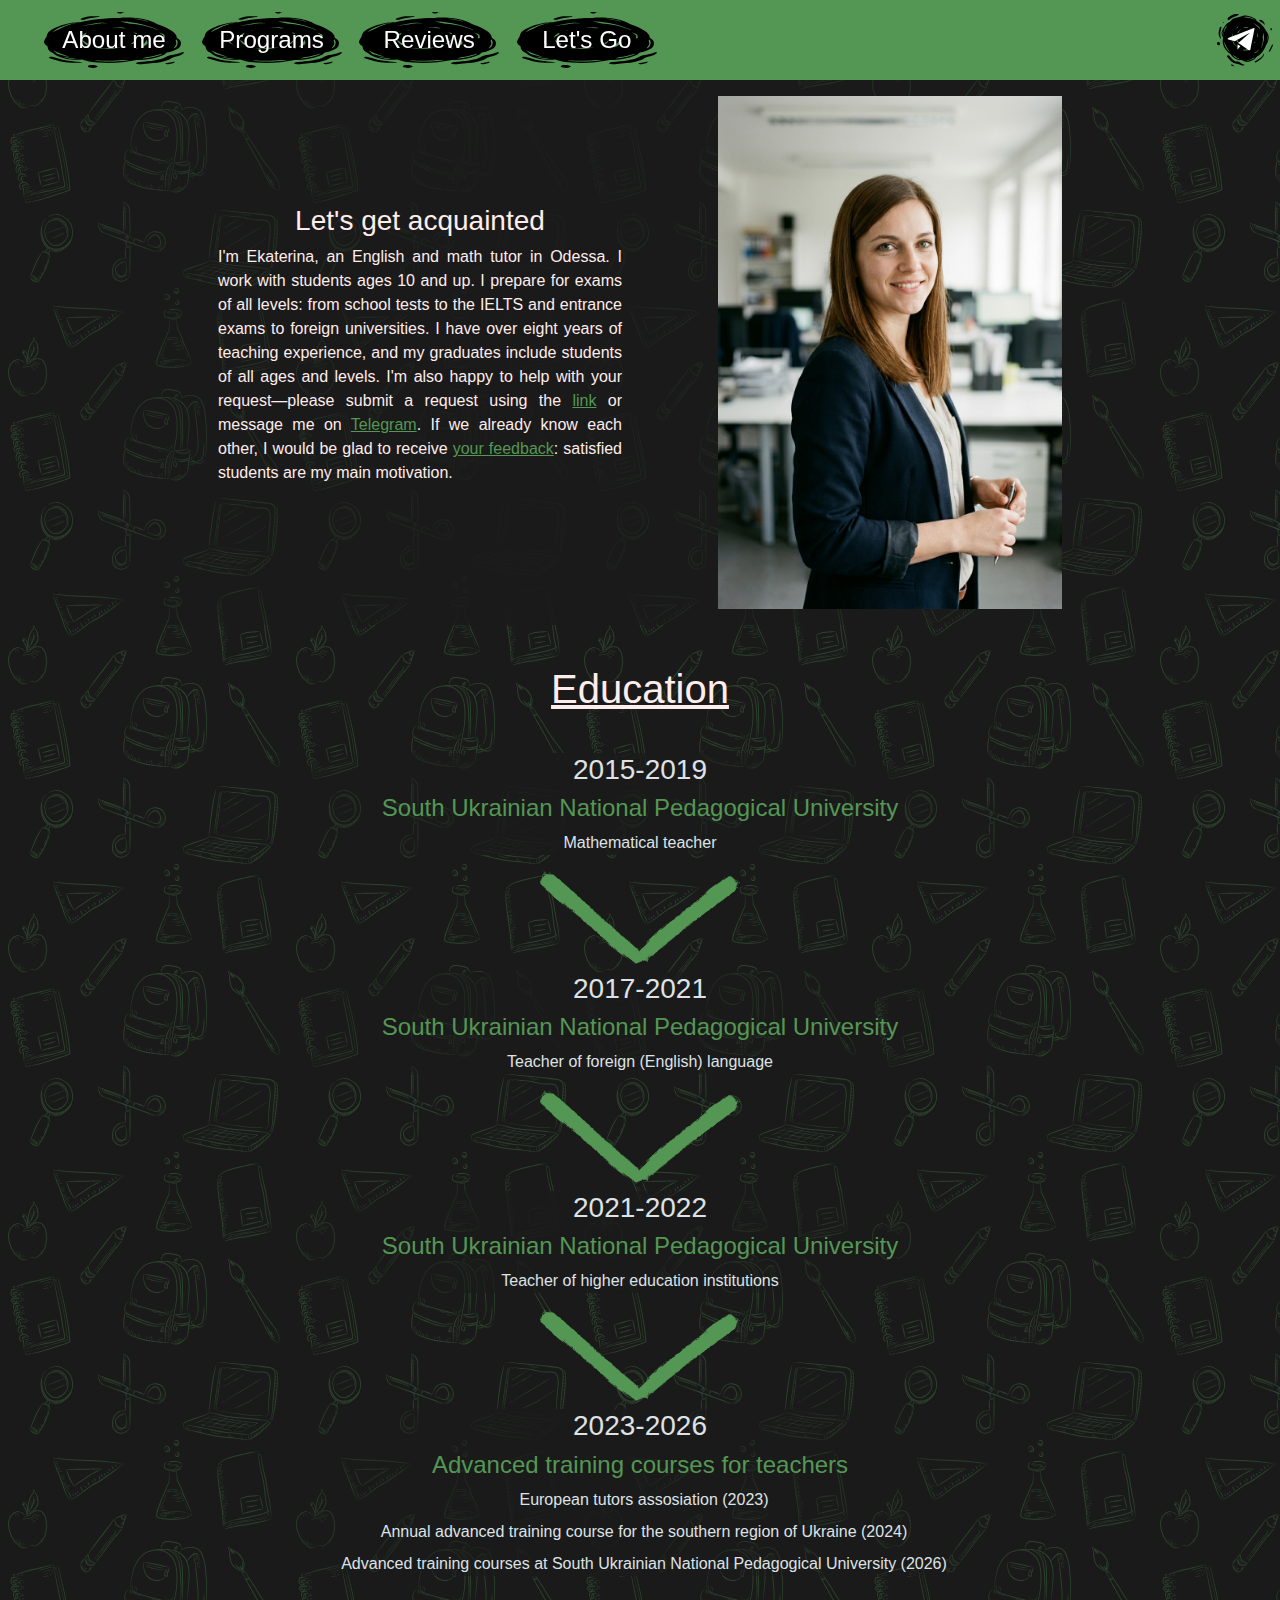
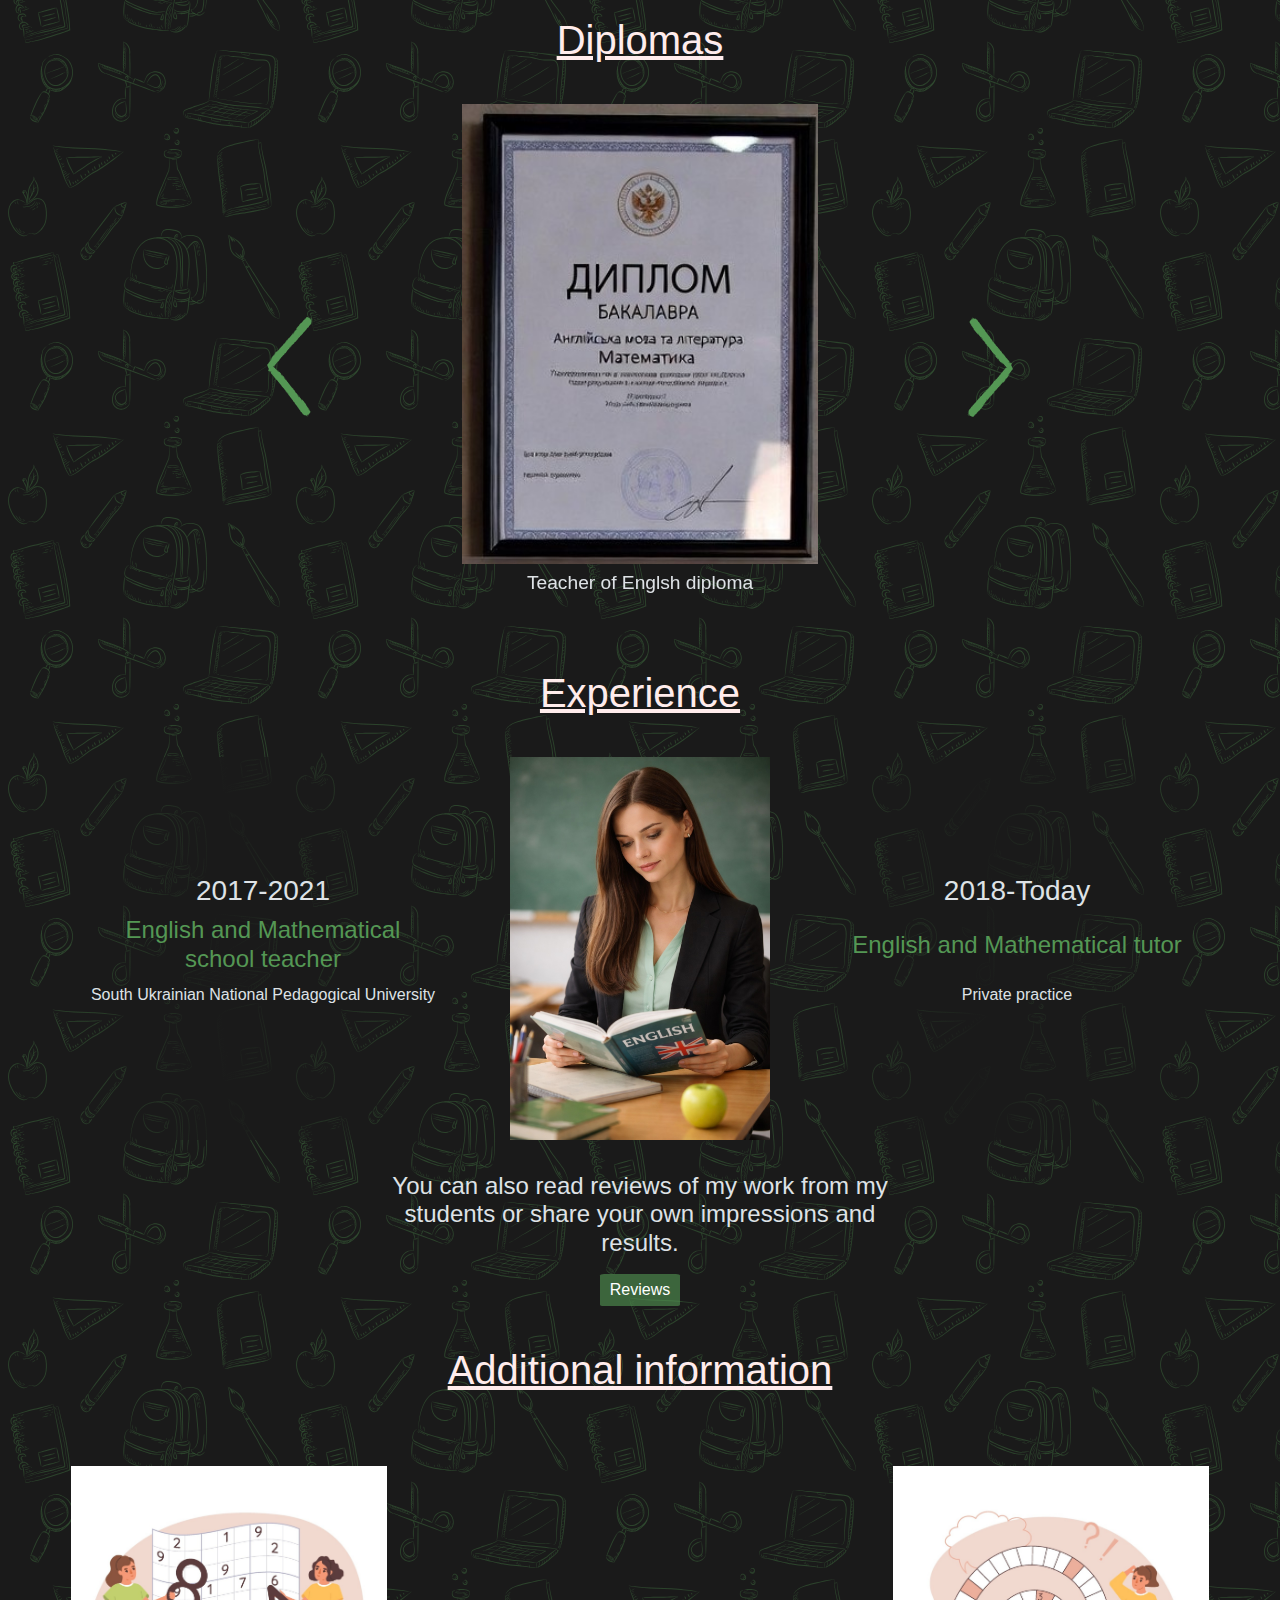
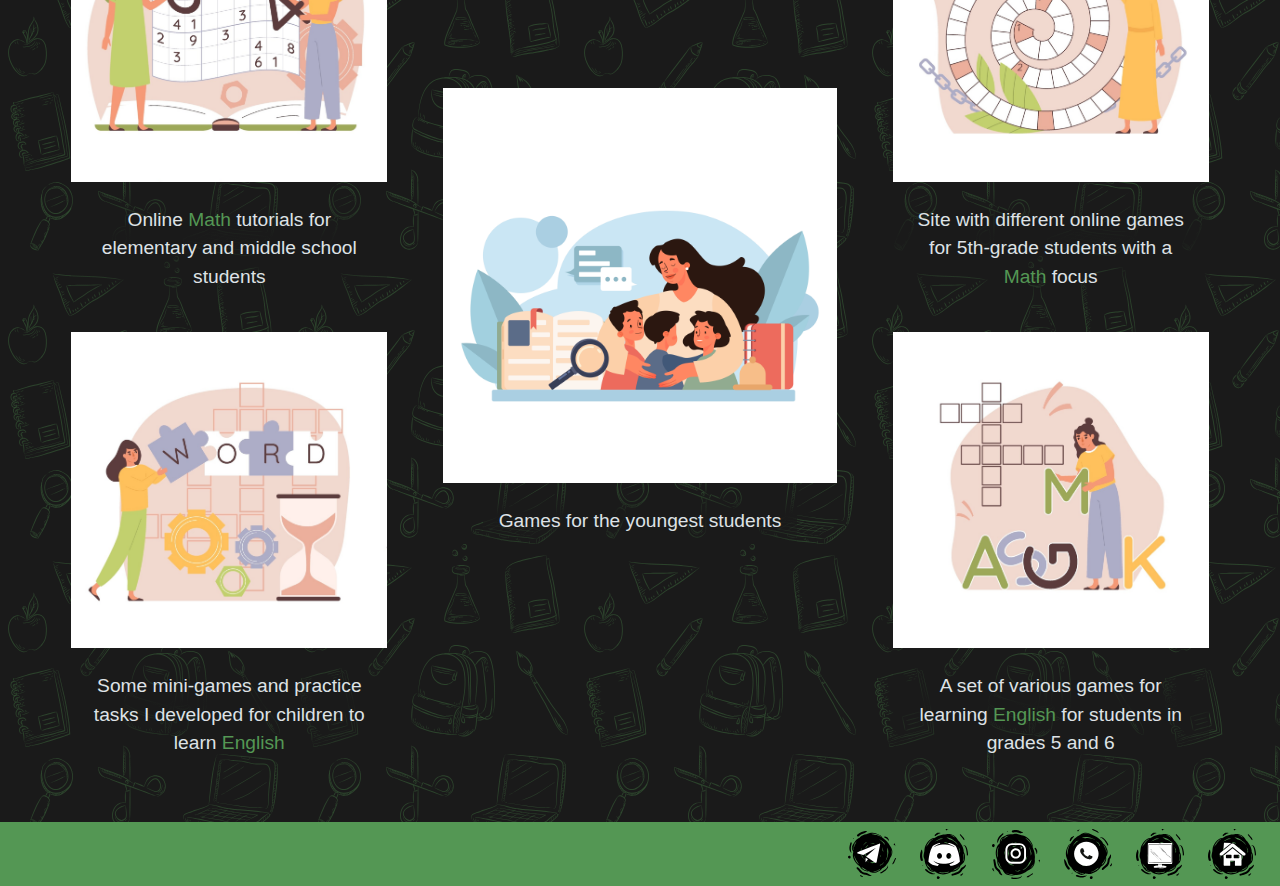
<file: index.html>
<!DOCTYPE html>
<html lang="en" data-bs-theme="dark">

<head>
    <meta charset="UTF-8">
    <meta name="viewport" content="width=device-width, initial-scale=1.0">
    <title>Tutor site (Yakimova)</title>

    <link rel="icon" type="image/x-icon" href="imgs_repsite/favicon.ico">
    <link href="css/bootstrap.min.css" rel="stylesheet" />
    <link href="css/repsite.css" rel="stylesheet">

    <div class="sticky-top" id="header">
        <nav class="navbar navbar-expand-md navbar-dark">
            <div class="container-fluid" id="nav-container">
                <button class="navbar-toggler" type="button" data-bs-toggle="collapse" data-bs-target="#navbarNav">
                    <span class="navbar-toggler-icon"></span>
                </button>

                <div class="collapse navbar-collapse" id="navbarNav">
                    <ul class="navbar-nav ms-auto" id="nav-list">
                        <li class="nav-item"><a class="nav-link" href="index.html">About me</a></li>
                        <li class="nav-item"><a class="nav-link" href="programs.html">Programs</a></li>
                        <li class="nav-item"><a class="nav-link" href="students.html">Reviews</a></li>
                        <li class="nav-item"><a class="nav-link" href="form.html">Let's Go</a></li>
                    </ul>
                </div>

                <div class="d-flex ms-3 ms-md-0">
                    <ul id="contacts">
                        <li><a href="#"><img src="imgs_repsite/telegram.svg" id="contact-icon" alt="telegram"></a></li>
                        <li><a href="#"><img src="imgs_repsite/discord.svg" id="contact-icon" alt="discord"></a></li>
                        <li><a href="#"><img src="imgs_repsite/instagram.svg" id="contact-icon" alt="instagram"></a></li>
                        <li><a href="#"><img src="imgs_repsite/call.svg" id="contact-icon" alt="phone"></a></li>
                    </ul>
                </div>
            </div>
        </nav>
    </div>
</head>

<body>

    <div id="about">
        <div class="about-text">
            <h3>Let's get acquainted</h3>
            <p>
                I'm Ekaterina, an English and math tutor in Odessa. I work with students ages 10 and up. I prepare for
                exams of
                all levels: from school tests to the IELTS and entrance exams to foreign universities. I have over eight
                years of
                teaching experience, and my graduates include students of all ages and levels. I'm also happy to help
                with your
                request—please submit a request using the <a href="form.html" class="form">link</a> or message me on <a
                    href="#" class="form">Telegram</a>. If we already know each other, I would be glad to receive <a
                    href="students.html#leave-review">your feedback</a>: satisfied
                students are my main motivation.
            </p>
        </div>
        <img src="imgs_repsite/tutor.jpg" alt="My photo" class="about-img">
    </div>

    <div id="education">
        <h1>Education</h1>
        <div class="educ-item">
            <h3>2015-2019</h3>
            <h4>South Ukrainian National Pedagogical University</h4>
            <p>Mathematical teacher</p>
        </div>
        <img src="imgs_repsite/down.svg" class="next-educ" alt="Next education">
        <div class="educ-item">
            <h3>2017-2021</h3>
            <h4>South Ukrainian National Pedagogical University</h4>
            <p>Teacher of foreign (English) language</p>
        </div>
        <img src="imgs_repsite/down.svg" class="next-educ" alt="Next education">
        <div class="educ-item">
            <h3>2021-2022</h3>
            <h4>South Ukrainian National Pedagogical University</h4>
            <p>Teacher of higher education institutions</p>
        </div>
        <img src="imgs_repsite/down.svg" class="next-educ" alt="Next education">
        <div class="educ-item">
            <h3>2023-2026</h3>
            <h4>Advanced training courses for teachers</h4>
            <ul id="courses-list">
                <li>European tutors assosiation (2023)</li>
                <li>Annual advanced training course for the southern region of Ukraine (2024)</li>
                <li>Advanced training courses at South Ukrainian National Pedagogical University (2026)</li>
            </ul>
        </div>
    </div>

    <div id="diplomas">
        <h1>Diplomas</h1>
        <div id="diploma-carousel" class="carousel slide" data-bs-ride="carousel">
            <div class="carousel-inner">
                <div class="carousel-item carousel-fade active">
                    <img src="imgs_repsite/eng-diploma.jpg" class="d-block w-100" alt="English diploma">
                    <p>Teacher of Englsh diploma</p>
                </div>

                <div class="carousel-item carousel-fade">
                    <img src="imgs_repsite/math-diploma.jpg" class="d-block w-100" alt="Math diploma">
                    <p>Teacher of Mathematic diploma</p>
                </div>

                <div class="carousel-item carousel-fade">
                    <img src="imgs_repsite/certificat1.jpg" class="d-block w-100" alt="Certificat">
                    <p>Advanced training certificat</p>
                </div>

                <div class="carousel-item carousel-fade">
                    <img src="imgs_repsite/certificat2.jpg" class="d-block w-100" alt="Certificat">
                    <p>Advanced training certificat</p>
                </div>

                <div class="carousel-item carousel-fade">
                    <img src="imgs_repsite/C1-certificat.jpg" class="d-block w-100" alt="Certificat">
                    <p>Certificat of Enlish level</p>
                </div>
            </div>

            <button class="carousel-control-prev" type="button" data-bs-target="#diploma-carousel" data-bs-slide="prev">
                <img src="imgs_repsite/prev.svg" alt="prev" class="carousel-icon-diploma">
            </button>

            <button class="carousel-control-next" type="button" data-bs-target="#diploma-carousel" data-bs-slide="next">
                <img src="imgs_repsite/next.svg" alt="next" class="carousel-icon-diploma">
            </button>
        </div>
    </div>


    <div id="experience">
        <h1>Experience</h1>
        <div id="experience-block">
            <div class="experience-item">
                <h3>2017-2021</h3>
                <h4>English and Mathematical <br> school teacher</h4>
                <p>South Ukrainian National Pedagogical University</p>
            </div>
            <img src="imgs_repsite/tutor-exp.jpg" id="experience-photo" alt="tutor">
            <div class="experience-item">
                <h3>2018-Today</h3>
                <h4>English and Mathematical tutor</h4>
                <p>Private practice</p>
            </div>
        </div>
        <h4 id="review-btn-header">You can also read reviews of my work from my students or share your own impressions and results.</h4>
        
        <button class="review-btn">
            <a href="students.html">Reviews</a>
        </button>
    </div>

    <div id="help-info">
        <h1>Additional information</h1>
        <div id="info-grid">
            <div class="game1">
                <img src="imgs_repsite/math-game1.jpg" alt="Math game" class="game-img">
                <p>Online <a href="https://novatika.org/uk/5-klas/" alt="Math games" target="_blank">Math</a> tutorials for elementary and middle school students</p>
            </div>
            <div class="game2">
                <img src="imgs_repsite/math-game2.jpg" alt="Math game" class="game-img">
                <p>Site with different online games for 5th-grade students with a <a href="https://www.matific.com/ua/uk/home/maths/grade-5/" alt="Math games" target="_blank">Math</a> focus</p>
            </div>
            <div class="game3">
                <img src="imgs_repsite/teacher.jpg" alt="Games photo" class="game-img">
                <p>Games for the youngest students</p>
            </div>
            <div class="game4">
                <img src="imgs_repsite/eng-game1.jpg" alt="English language game" class="game-img">
                <p>Some mini-games and practice tasks I developed for children to learn <a href="https://kirahiiy55-tech.github.io/Tutor-learning-site/" alt="English games" target="_blank">English</a></p>
            </div>
            <div class="game5">
                <img src="imgs_repsite/eng-game2.jpg" alt="English language game" class="game-img">
                <p>A set of various games for learning <a href="https://www.gamestolearnenglish.com/" alt="English games" target="_blank">English</a> for students in grades 5 and 6</p>
            </div>
        </div>
    </div>

    <footer>
        <div class="footer-container">
            <a href="#">
                <img src="imgs_repsite/telegram.svg" class="footer-icon" alt="telegram">
            </a>
            <a href="#">
                <img src="imgs_repsite/discord.svg" class="footer-icon" alt="discord">
            </a>
            <a href="#">
                <img src="imgs_repsite/instagram.svg" class="footer-icon" alt="instagram">
            </a>
            <a href="#">
                <img src="imgs_repsite/call.svg" class="footer-icon" alt="phone">
            </a>
            <div class="contact-reveal" data-type="email">
                <img src="imgs_repsite/online.svg" alt="online" class="footer-icon">
                <span class="contact-text">Email: kath_tutor@gmail.com</span>
            </div>
            <div class="contact-reveal" data-type="address">
                <img src="imgs_repsite/offline.svg" alt="offline" class="footer-icon">
                <span class="contact-text">Adress: Odessa, M.Zhukov St., 25</span>
            </div>
        </div>
    </footer>

    <script src="https://cdnjs.cloudflare.com/ajax/libs/jquery/3.7.1/jquery.min.js"></script>
    <script src="https://cdnjs.cloudflare.com/ajax/libs/OwlCarousel2/2.3.4/owl.carousel.min.js"></script>
    <script src="js/repsite.js"></script>
    <script src="js/bootstrap.bundle.min.js"></script>
</body>

</html>
</file>
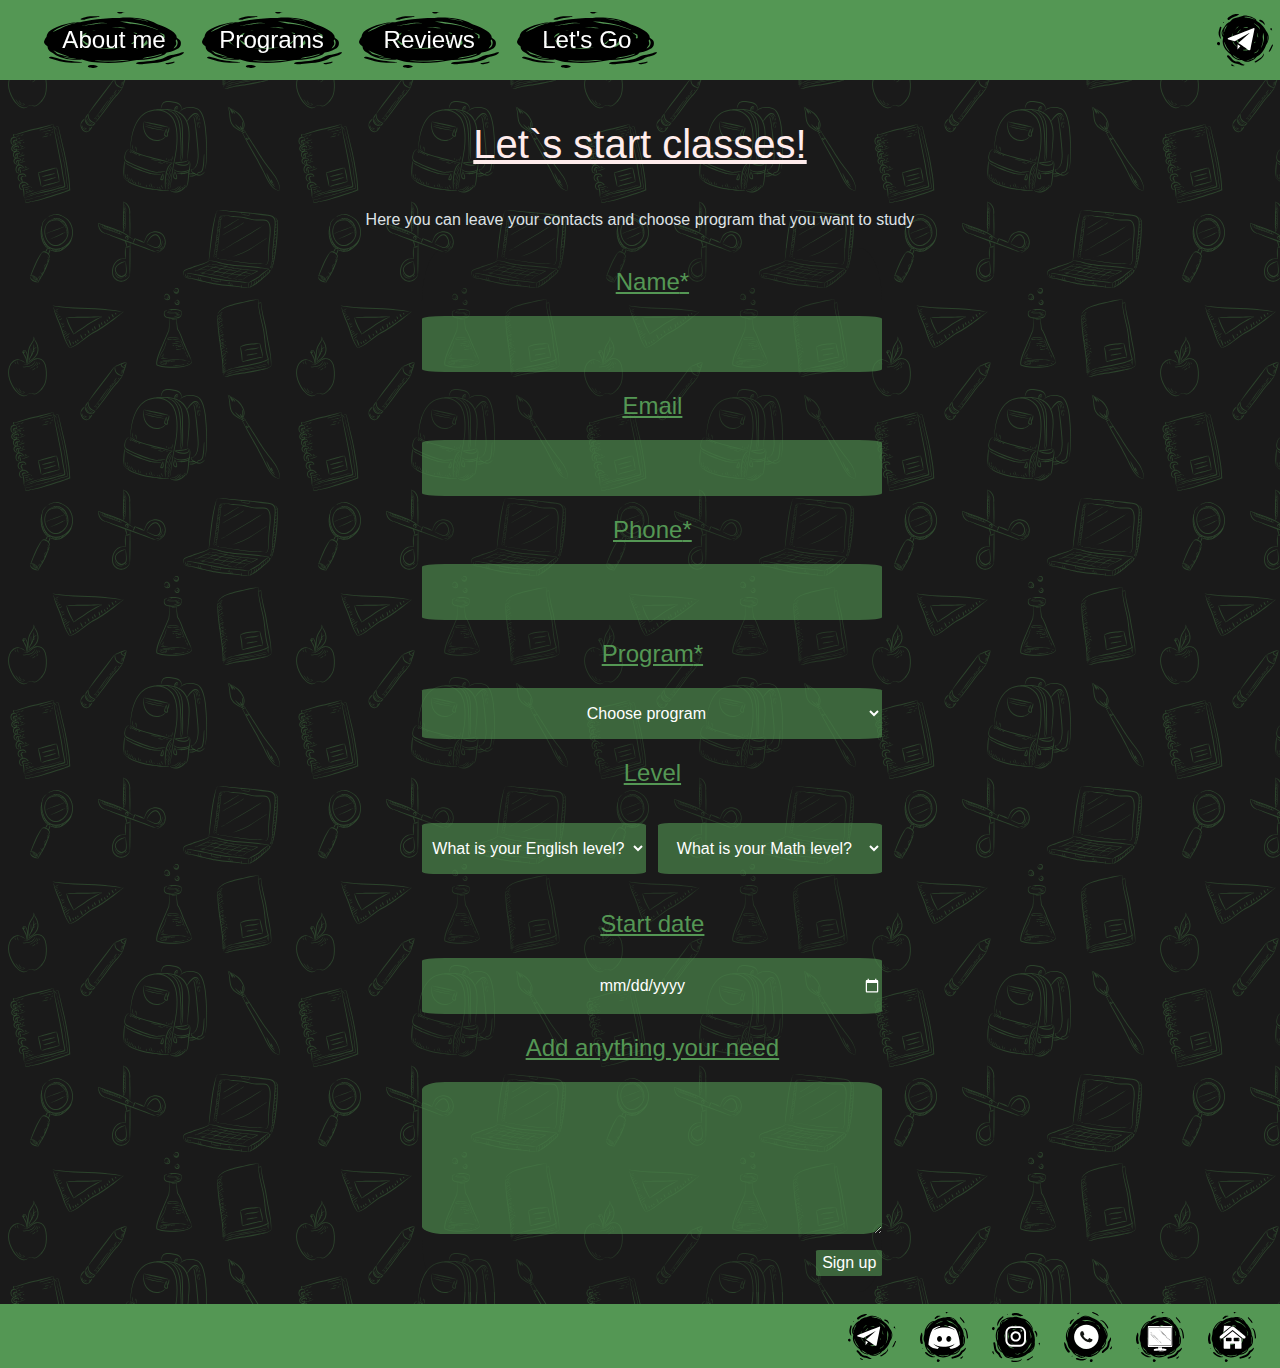
<file: form.html>
<!DOCTYPE html>
<html lang="en" data-bs-theme="dark">
<head>
    <meta charset="UTF-8">
    <meta name="viewport" content="width=device-width, initial-scale=1.0">
    <title>Document</title>

    <link rel="icon" type="image/x-icon" href="imgs_repsite/favicon.ico">
    <link href="css/bootstrap.min.css" rel="stylesheet"/>
    <link href="css/repsite.css" rel="stylesheet">

    <div class="sticky-top" id="header">
        <nav class="navbar navbar-expand-md navbar-dark">
            <div class="container-fluid" id="nav-container">
                <button class="navbar-toggler" type="button" data-bs-toggle="collapse" data-bs-target="#navbarNav">
                    <span class="navbar-toggler-icon"></span>
                </button>
                
                <div class="collapse navbar-collapse" id="navbarNav">
                    <ul class="navbar-nav ms-auto" id="nav-list">
                        <li class="nav-item"><a class="nav-link" href="index.html">About me</a></li>
                        <li class="nav-item"><a class="nav-link" href="programs.html">Programs</a></li>
                        <li class="nav-item"><a class="nav-link" href="students.html">Reviews</a></li>
                        <li class="nav-item"><a class="nav-link" href="form.html">Let's Go</a></li>
                    </ul>
                </div>
                
                <div class="d-flex ms-3 ms-md-0">
                    <ul id="contacts" >
                        <li><a href="#"><img src="imgs_repsite/telegram.svg" id="contact-icon" alt="telegram"></a></li>
                        <li><a href="#"><img src="imgs_repsite/discord.svg" id="contact-icon" alt="discord"></a></li>
                        <li><a href="#"><img src="imgs_repsite/instagram.svg" id="contact-icon" alt="instagram"></a></li>
                        <li><a href="#"><img src="imgs_repsite/call.svg" id="contact-icon" alt="phone"></a></li>
                    </ul>
                </div>
            </div>
        </nav>
    </div>

</head>
<body>
    <main>
        <div class="form-header">
            <h1>Let`s start classes!</h1>
            <p>Here you can leave your contacts and choose program that you want to study</p>
        </div>
        <div id="form-block">
            <div class="sign-container">
                <form action="https://formsubmit.co/kirahi.iy55@gmail.com" method="POST" class="sign-form">
                    <input type="hidden" name="_subject" value="New application!">
                    <input type="hidden" name="_captcha" value="false">
                    <input type="hidden" name="_template" value="table">
                    
                    <label for="student-name" id="lbl-student-name">Name<span>*</span></label>
                    <input type="text" id="student-name" name="Name" required>

                    <label for="student-email" id="lbl-student-email">Email</label>
                    <input type="email" id="student-email" name="Email" required>

                    <label for="student-phone" id="lbl-student-phone">Phone<span>*</span></label>
                    <input type="tel" id="student-phone" name="Phone" required>
                    
                    <label for="prog-choose" id="lbl-prog-choose">Program<span>*</span></label>
                    <select id="prog-choose" name="Program" required>
                        <option value="">Choose program</option>
                        <option value="English">💙English</option>
                        <option value="Math">💛Math</option>
                        <option value="Both">💚Both</option>
                    </select>

                    <label for="student-lvl" id="lbl-student-lvl">Level</label>
                    <div id="student-lvl">
                        <select id="student-lvl-eng" name="Level">
                            <option value="">What is your English level?</option>
                            <option value="A1-A2">Beginner/Elementary</option>
                            <option value="B1-B2">Intermediate/Upper-Intermediate</option>
                            <option value="C1-C2">Advanced/Proficiency</option>
                        </select>
                        <select id="student-lvl-math" name="Level">
                            <option value="">What is your Math level?</option>
                            <option value="5-6 grade">5-6 grade</option>
                            <option value="7-9 grade">7-9 grade</option>
                            <option value="10-11 grade">10-11 grade</option>
                            <option value="University">University</option>
                        </select>
                    </div>
                    
                    <label for="start-date" id="lbl-start-date">Start date</label>
                    <input type="date" id="start-date" name="Start date">

                    <label for="add-text" id="lbl-add-text">Add anything your need</label>
                    <textarea id="add-text" name="Additional" rows="5" type="text" maxlength="300"></textarea>
                    
                    <button type="submit">Sign up</button>
                </form>
            </div>
        </div>
    </main>

    <footer id="footer-form">
        <div class="footer-container">
            <a href="#">
                <img src="imgs_repsite/telegram.svg" class="footer-icon" alt="telegram">
            </a>
            <a href="#">
                <img src="imgs_repsite/discord.svg" class="footer-icon" alt="discord">
            </a>
            <a href="#">
                <img src="imgs_repsite/instagram.svg" class="footer-icon" alt="instagram">
            </a>
            <a href="#">
                <img src="imgs_repsite/call.svg" class="footer-icon" alt="phone">
            </a>
            <div class="contact-reveal" data-type="email">
                <img src="imgs_repsite/online.svg" alt="online" class="footer-icon">
                <span class="contact-text">Email: kath_tutor@gmail.com</span>
            </div>
            <div class="contact-reveal" data-type="address">
                <img src="imgs_repsite/offline.svg" alt="offline" class="footer-icon">
                <span class="contact-text">Adress: Odessa, M.Zhukov St., 25</span>
            </div>
        </div>
    </footer>
    
    <script src="https://cdnjs.cloudflare.com/ajax/libs/jquery/3.7.1/jquery.min.js"></script>
    <script src="https://cdnjs.cloudflare.com/ajax/libs/OwlCarousel2/2.3.4/owl.carousel.min.js"></script>
    <script src="js/repsite.js"></script>
    <script src="js/bootstrap.bundle.min.js"></script>
</body>
</html>
</file>
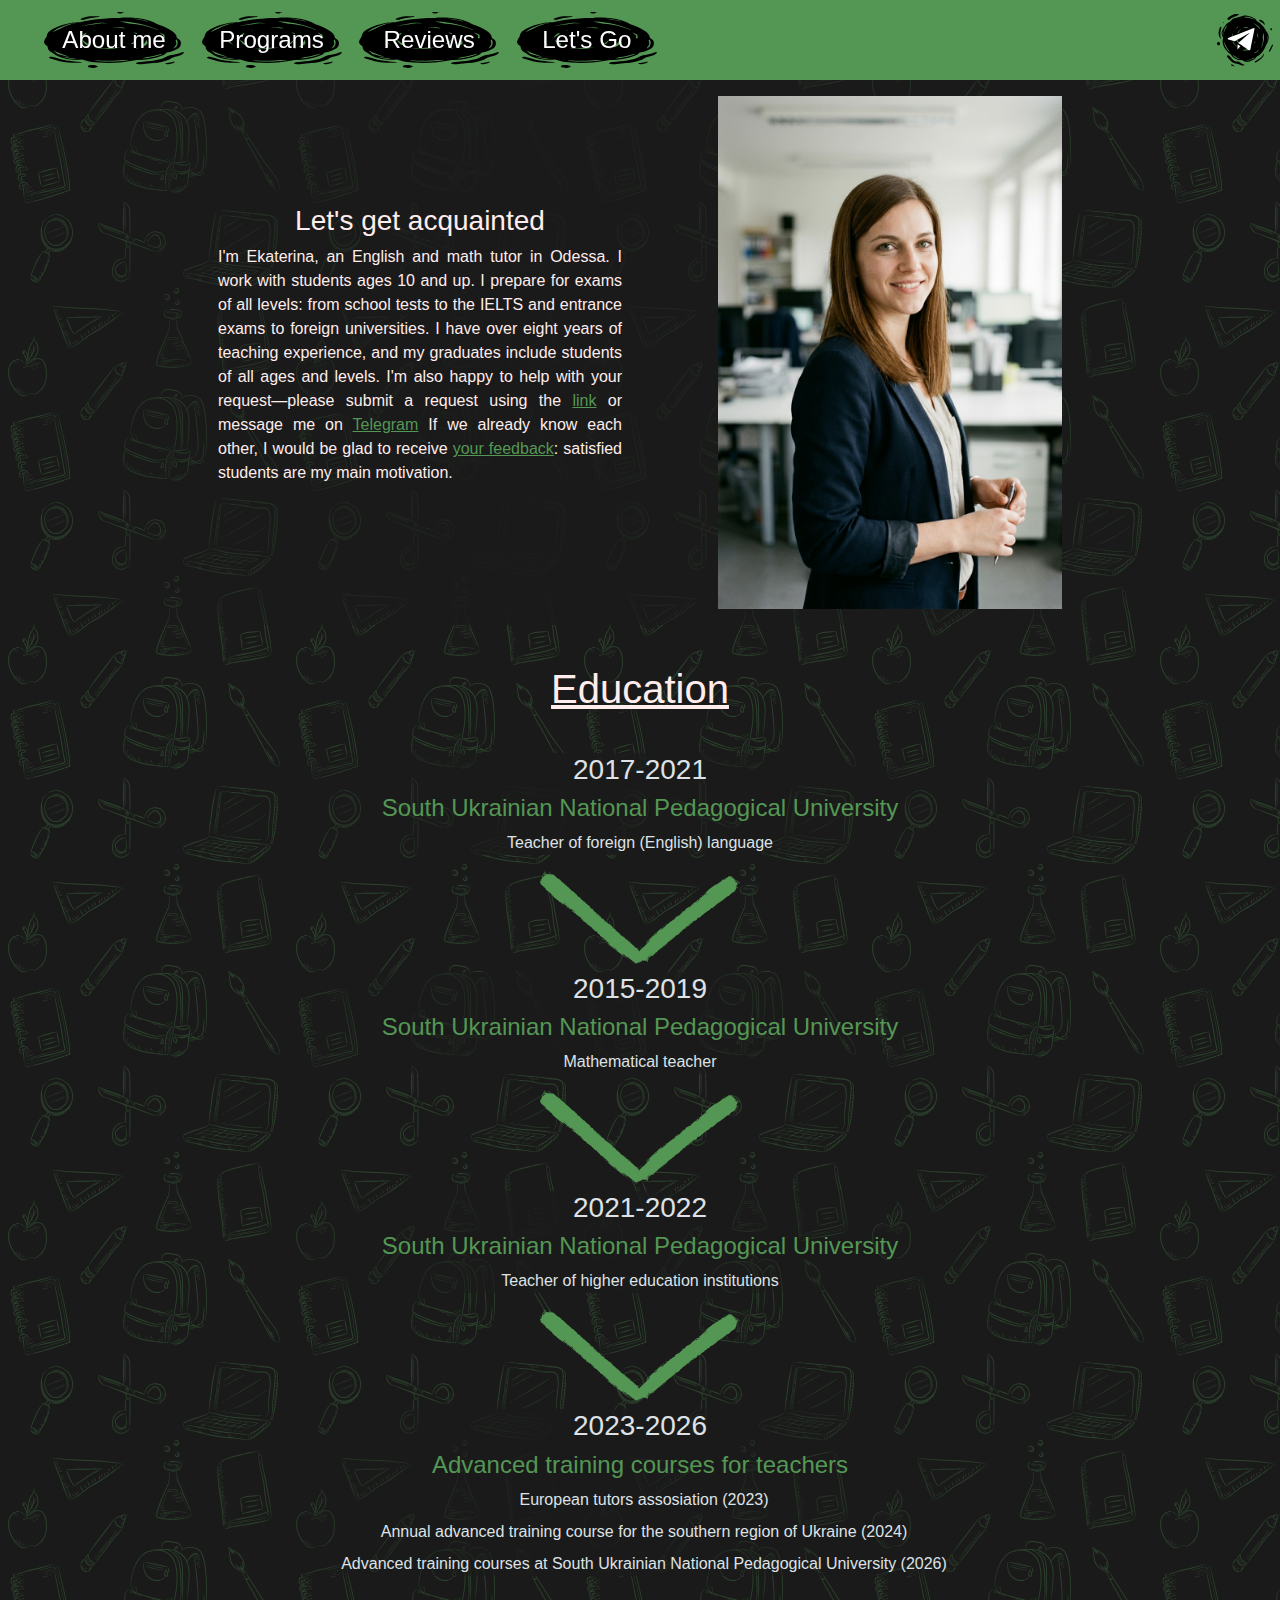
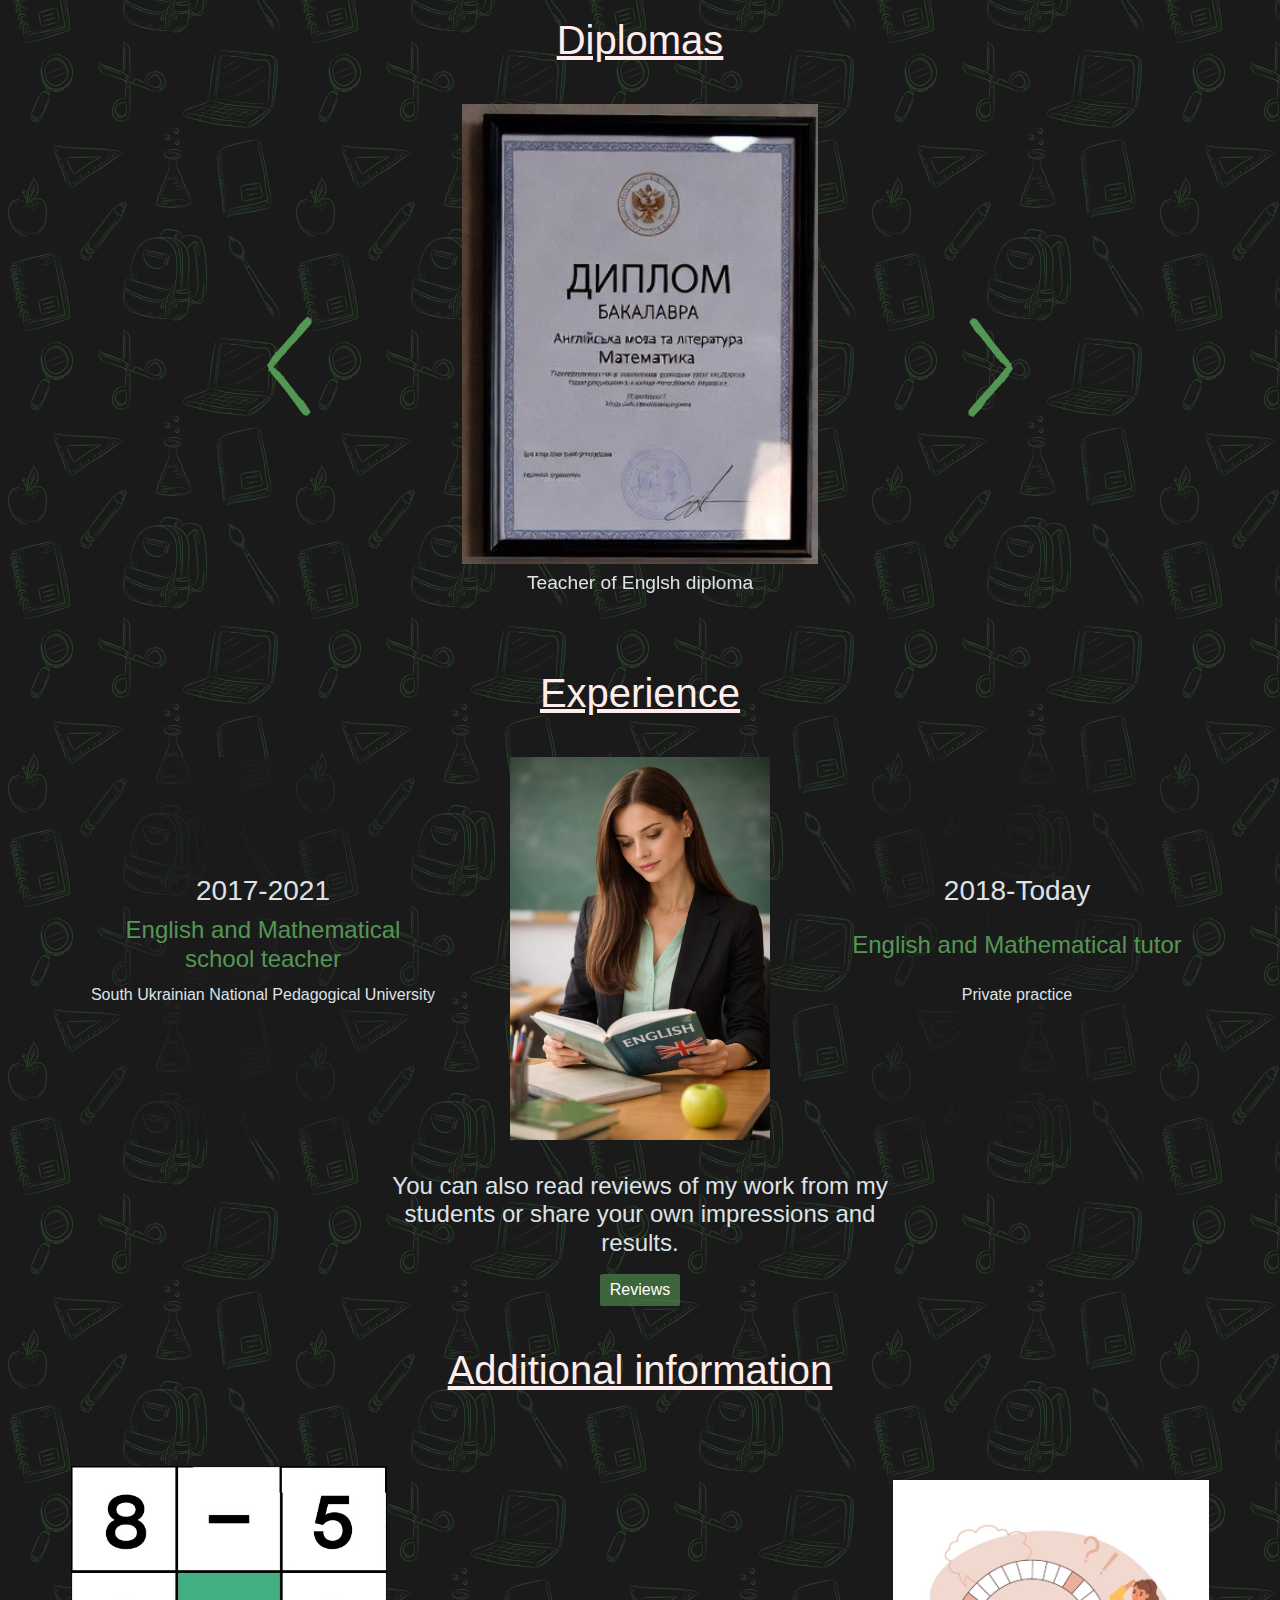
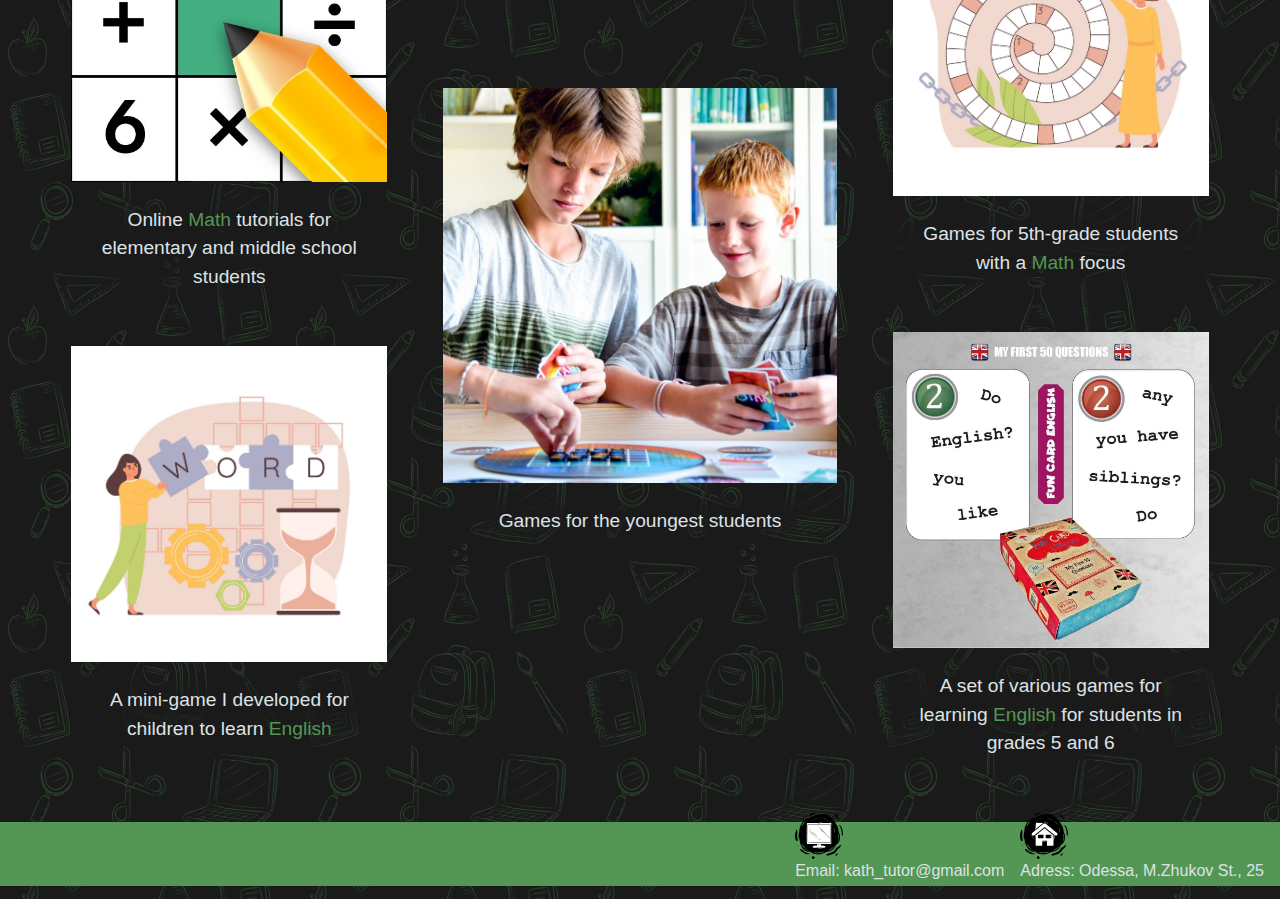
<file: main.html>
<!DOCTYPE html>
<html lang="en" data-bs-theme="dark">

<head>
    <meta charset="UTF-8">
    <meta name="viewport" content="width=device-width, initial-scale=1.0">
    <title>Document</title>

    <link href="css/bootstrap.min.css" rel="stylesheet" />
    <link href="css/repsite.css" rel="stylesheet">

    <div class="sticky-top" id="header">
        <nav class="navbar navbar-expand-md navbar-dark">
            <div class="container-fluid" id="nav-container">
                <button class="navbar-toggler" type="button" data-bs-toggle="collapse" data-bs-target="#navbarNav">
                    <span class="navbar-toggler-icon"></span>
                </button>

                <div class="collapse navbar-collapse" id="navbarNav">
                    <ul class="navbar-nav ms-auto" id="nav-list">
                        <li class="nav-item"><a class="nav-link" href="main.html">About me</a></li>
                        <li class="nav-item"><a class="nav-link" href="programs.html">Programs</a></li>
                        <li class="nav-item"><a class="nav-link" href="students.html">Reviews</a></li>
                        <li class="nav-item"><a class="nav-link" href="form.html">Let's Go</a></li>
                    </ul>
                </div>

                <div class="d-flex ms-3 ms-md-0">
                    <ul id="contacts">
                        <li><a href="#"><img src="imgs_repsite/telegram.svg" id="contact-icon" alt="telegram"></a></li>
                        <li><a href="#"><img src="imgs_repsite/skype.svg" id="contact-icon" alt="skype"></a></li>
                        <li><a href="#"><img src="imgs_repsite/instagram.svg" id="contact-icon" alt="instagram"></a>
                        </li>
                        <li><a href="#"><img src="imgs_repsite/call.svg" id="contact-icon" alt="phone"></a></li>
                    </ul>
                </div>
            </div>
        </nav>
    </div>
</head>

<body>

    <div id="about">
        <div class="about-text">
            <h3>Let's get acquainted</h3>
            <p>
                I'm Ekaterina, an English and math tutor in Odessa. I work with students ages 10 and up. I prepare for
                exams of
                all levels: from school tests to the IELTS and entrance exams to foreign universities. I have over eight
                years of
                teaching experience, and my graduates include students of all ages and levels. I'm also happy to help
                with your
                request—please submit a request using the <a href="form.html" class="form">link</a> or message me on <a
                    href="#" class="form">Telegram</a> If we already know each other, I would be glad to receive <a
                    href="students.html#leave-review">your feedback</a>: satisfied
                students are my main motivation.
            </p>
        </div>
        <img src="imgs_repsite/tutor.jpg" alt="My photo" class="about-img">
    </div>

    <div id="education">
        <h1>Education</h1>
        <div class="educ-item">
            <h3>2017-2021</h3>
            <h4>South Ukrainian National Pedagogical University</h4>
            <p>Teacher of foreign (English) language</p>
        </div>
        <img src="imgs_repsite/down.svg" class="next-educ" alt="Next education">
        <div class="educ-item">
            <h3>2015-2019</h3>
            <h4>South Ukrainian National Pedagogical University</h4>
            <p>Mathematical teacher</p>
        </div>
        <img src="imgs_repsite/down.svg" class="next-educ" alt="Next education">
        <div class="educ-item">
            <h3>2021-2022</h3>
            <h4>South Ukrainian National Pedagogical University</h4>
            <p>Teacher of higher education institutions</p>
        </div>
        <img src="imgs_repsite/down.svg" class="next-educ" alt="Next education">
        <div class="educ-item">
            <h3>2023-2026</h3>
            <h4>Advanced training courses for teachers</h4>
            <ul id="courses-list">
                <li>European tutors assosiation (2023)</li>
                <li>Annual advanced training course for the southern region of Ukraine (2024)</li>
                <li>Advanced training courses at South Ukrainian National Pedagogical University (2026)</li>
            </ul>
        </div>
    </div>

    <div id="diplomas">
        <h1>Diplomas</h1>
        <div id="diploma-carousel" class="carousel slide" data-bs-ride="carousel">
            <div class="carousel-inner">
                <div class="carousel-item carousel-fade active">
                    <img src="imgs_repsite/eng-diploma.jpg" class="d-block w-100" alt="English diploma">
                    <p>Teacher of Englsh diploma</p>
                </div>

                <div class="carousel-item carousel-fade">
                    <img src="imgs_repsite/math-diploma.jpg" class="d-block w-100" alt="Math diploma">
                    <p>Teacher of Mathematic diploma</p>
                </div>

                <div class="carousel-item carousel-fade">
                    <img src="imgs_repsite/certificat1.jpg" class="d-block w-100" alt="Certificat">
                    <p>Advanced training certificat</p>
                </div>

                <div class="carousel-item carousel-fade">
                    <img src="imgs_repsite/certificat2.jpg" class="d-block w-100" alt="Certificat">
                    <p>Advanced training certificat</p>
                </div>

                <div class="carousel-item carousel-fade">
                    <img src="imgs_repsite/C1-certificat.jpg" class="d-block w-100" alt="Certificat">
                    <p>Certificat of Enlish level</p>
                </div>
            </div>

            <button class="carousel-control-prev" type="button" data-bs-target="#diploma-carousel" data-bs-slide="prev">
                <img src="imgs_repsite/prev.svg" alt="prev" class="carousel-icon-diploma">
            </button>

            <button class="carousel-control-next" type="button" data-bs-target="#diploma-carousel" data-bs-slide="next">
                <img src="imgs_repsite/next.svg" alt="next" class="carousel-icon-diploma">
            </button>
        </div>
    </div>


    <div id="experience">
        <h1>Experience</h1>
        <div id="experience-block">
            <div class="experience-item">
                <h3>2017-2021</h3>
                <h4>English and Mathematical <br> school teacher</h4>
                <p>South Ukrainian National Pedagogical University</p>
            </div>
            <img src="imgs_repsite/tutor-exp.jpg" id="experience-photo" alt="tutor">
            <div class="experience-item">
                <h3>2018-Today</h3>
                <h4>English and Mathematical tutor</h4>
                <p>Private practice</p>
            </div>
        </div>
        <h4 id="review-btn-header">You can also read reviews of my work from my students or share your own impressions and results.</h4>
        
        <button class="review-btn">
            <a href="students.html">Reviews</a>
        </button>
    </div>

    <div id="help-info">
        <h1>Additional information</h1>
        <div id="info-grid">
            <div class="game1">
                <img src="imgs_repsite/math-game.jpg" alt="Math game" class="game-img">
                <p>Online <a href="https://novatika.org/uk/5-klas/" alt="Math games" target="_blank">Math</a> tutorials for elementary and middle school students</p>
            </div>
            <div class="game2">
                <img src="imgs_repsite/math-games.jpg" alt="Math game" class="game-img">
                <p>Games for 5th-grade students with a <a href="https://www.matific.com/ua/uk/home/maths/grade-5/" alt="Math games" target="_blank">Math</a> focus</p>
            </div>
            <div class="game3">
                <img src="imgs_repsite/games-photo.jpg" alt="Games photo" class="game-img">
                <p>Games for the youngest students</p>
            </div>
            <div class="game4">
                <img src="imgs_repsite/eng-game.jpg" alt="English language game" class="game-img">
                <p>A mini-game I developed for children to learn <a href="#" alt="English games" target="_blank">English</a></p>
            </div>
            <div class="game5">
                <img src="imgs_repsite/eng-games.jpg" alt="English language game" class="game-img">
                <p>A set of various games for learning <a href="https://www.gamestolearnenglish.com/" alt="English games" target="_blank">English</a> for students in grades 5 and 6</p>
            </div>
        </div>
    </div>

    <footer>
        <div id="footer-container">
            <div id="online">
                <img src="imgs_repsite/online.svg" alt="online" class="footer-icon">
                <p>Email: kath_tutor@gmail.com</p>
            </div>
            <div id="offline">
                <img src="imgs_repsite/offline.svg" alt="offline" class="footer-icon">
                <p>Adress: Odessa, M.Zhukov St., 25</p>
            </div>
        </div>
    </footer>

    <script src="https://cdnjs.cloudflare.com/ajax/libs/jquery/3.7.1/jquery.min.js"></script>
    <script src="https://cdnjs.cloudflare.com/ajax/libs/OwlCarousel2/2.3.4/owl.carousel.min.js"></script>
    <script src="js/repsite.js"></script>
    <script src="js/bootstrap.bundle.min.js"></script>
</body>

</html>
</file>
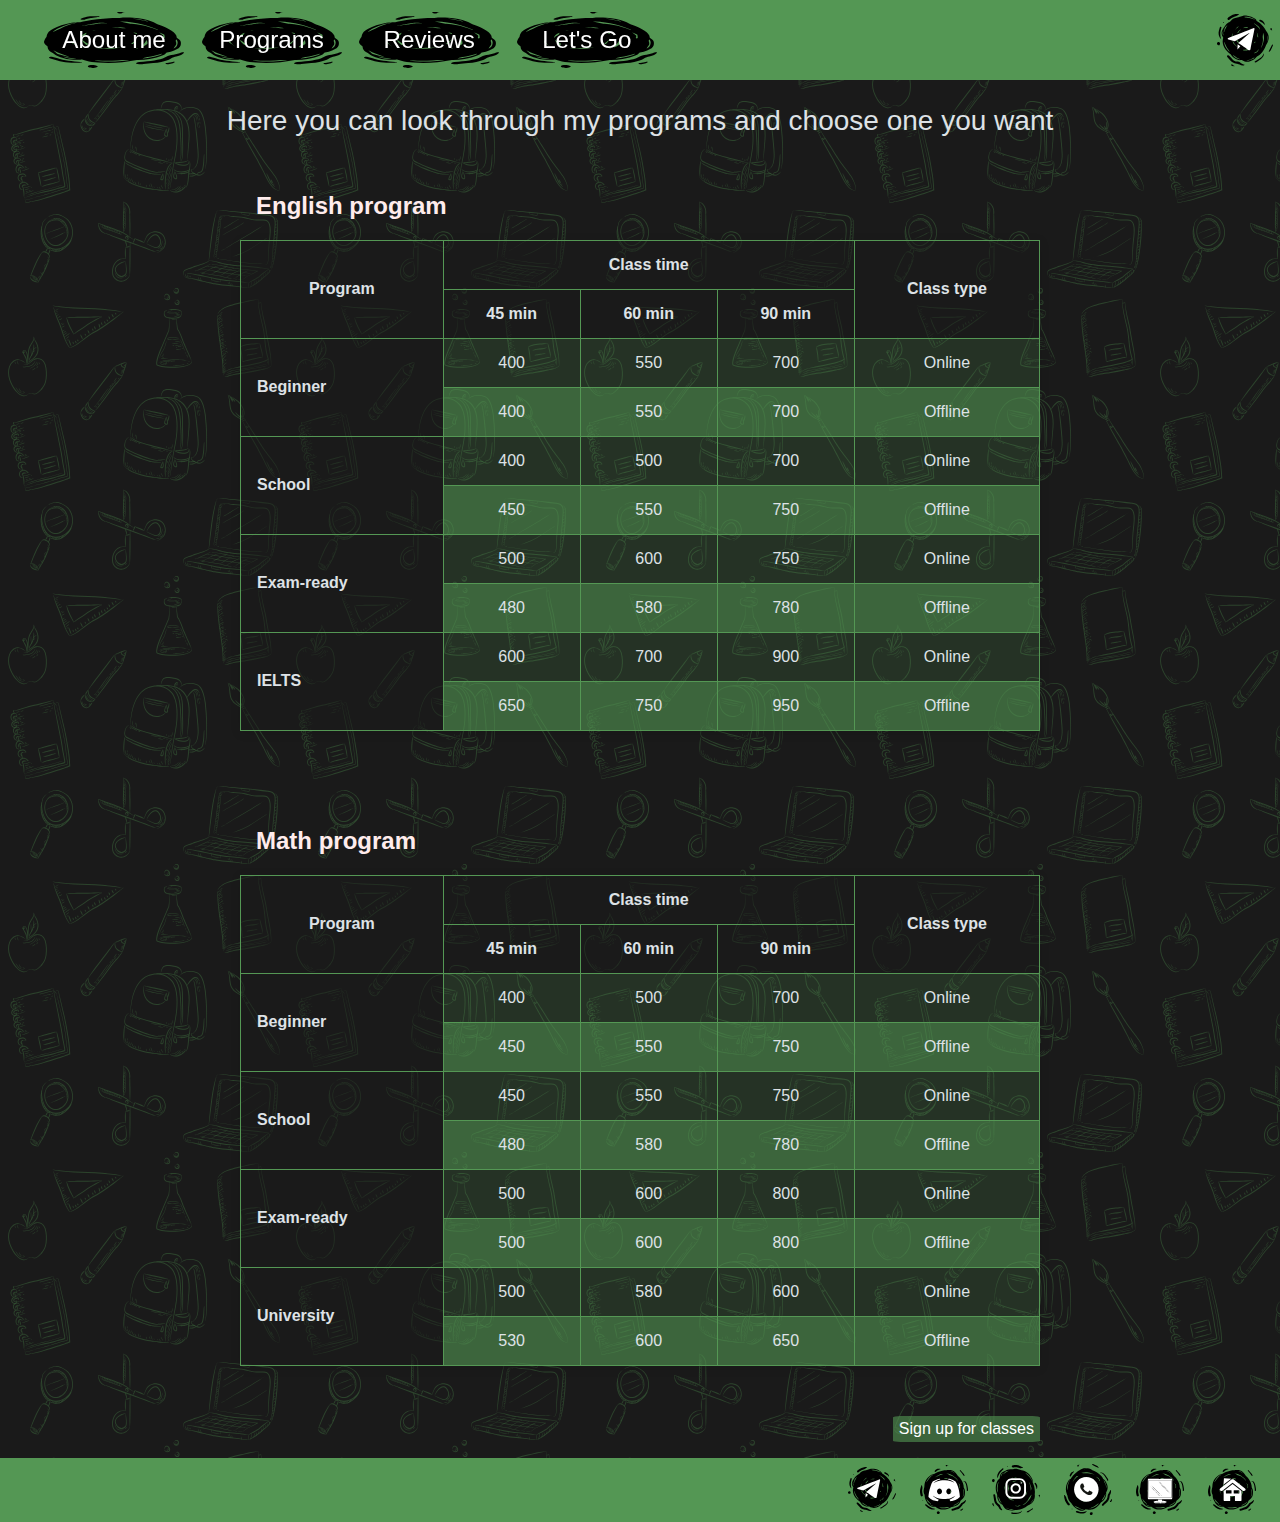
<file: programs.html>
<!DOCTYPE html>
<html lang="en" data-bs-theme="dark">
<head>
    <meta charset="UTF-8">
    <meta name="viewport" content="width=device-width, initial-scale=1.0">
    <title>Document</title>

    <link rel="icon" type="image/x-icon" href="imgs_repsite/favicon.ico">
    <link href="css/bootstrap.min.css" rel="stylesheet"/>
    <link href="css/repsite.css" rel="stylesheet">

    <div class="sticky-top" id="header">
        <nav class="navbar navbar-expand-md navbar-dark">
            <div class="container-fluid" id="nav-container">
                <button class="navbar-toggler" type="button" data-bs-toggle="collapse" data-bs-target="#navbarNav">
                    <span class="navbar-toggler-icon"></span>
                </button>
                
                <div class="collapse navbar-collapse" id="navbarNav">
                    <ul class="navbar-nav ms-auto" id="nav-list">
                        <li class="nav-item"><a class="nav-link" href="index.html">About me</a></li>
                        <li class="nav-item"><a class="nav-link" href="programs.html">Programs</a></li>
                        <li class="nav-item"><a class="nav-link" href="students.html">Reviews</a></li>
                        <li class="nav-item"><a class="nav-link" href="form.html">Let's Go</a></li>
                    </ul>
                </div>
                
                <div class="d-flex ms-3 ms-md-0">
                    <ul id="contacts" >
                        <li><a href="#"><img src="imgs_repsite/telegram.svg" id="contact-icon" alt="telegram"></a></li>
                        <li><a href="#"><img src="imgs_repsite/discord.svg" id="contact-icon" alt="discord"></a></li>
                        <li><a href="#"><img src="imgs_repsite/instagram.svg" id="contact-icon" alt="instagram"></a></li>
                        <li><a href="#"><img src="imgs_repsite/call.svg" id="contact-icon" alt="phone"></a></li>
                    </ul>
                </div>
            </div>
        </nav>
    </div>
</head>
<body>
    <div>
        <h3 class="program-title">
            Here you can look through my programs and choose one you want
        </h3>
    </div>

    <div class="eng-prog-table">
        <div class="table-wrapper">
            <table>
                <caption>English program</caption>
                <thead>
                    <tr>
                        <th rowspan="2">Program</th>
                        <th colspan="3">Class time</th>
                        <th rowspan="2">Class type</th>                    
                    </tr>
                    <tr>
                        <th>45 min</th>
                        <th>60 min</th>
                        <th>90 min</th>
                    </tr>
                </thead>
                <tbody>
                    <tr>
                        <th rowspan="2">Beginner</th>
                        <td class="online">400</td>
                        <td class="online">550</td>
                        <td class="online">700</td>
                        <td class="online">Online</td>
                    </tr>
                    <tr>
                        <td class="offline">400</td>
                        <td class="offline">550</td>
                        <td class="offline">700</td>
                        <td class="offline">Offline</td>
                    </tr>
                    <tr>
                        <th rowspan="2">School</th>
                        <td class="online">400</td>
                        <td class="online">500</td>
                        <td class="online">700</td>
                        <td class="online">Online</td>
                    </tr>
                    <tr>
                        <td class="offline">450</td>
                        <td class="offline">550</td>
                        <td class="offline">750</td>
                        <td class="offline">Offline</td>
                    </tr>
                    <tr>
                        <th rowspan="2">Exam-ready</th>
                        <td class="online">500</td>
                        <td class="online">600</td>
                        <td class="online">750</td>
                        <td class="online">Online</td>
                    </tr>
                    <tr>
                        <td class="offline">480</td>
                        <td class="offline">580</td>
                        <td class="offline">780</td>
                        <td class="offline">Offline</td>
                    </tr>
                    <tr>
                        <th rowspan="2">IELTS</th>
                        <td class="online">600</td>
                        <td class="online">700</td>
                        <td class="online">900</td>
                        <td class="online">Online</td>
                    </tr>
                    <tr>
                        <td class="offline">650</td>
                        <td class="offline">750</td>
                        <td class="offline">950</td>
                        <td class="offline">Offline</td>
                    </tr>
                </tbody>
            </table>
        </div>
    </div>

    <div class="math-prog-table">
        <div class="table-wrapper">
            <table>
                <caption>Math program</caption>
                <thead>
                    <tr>
                        <th rowspan="2">Program</th>
                        <th colspan="3">Class time</th>
                        <th rowspan="2">Class type</th>                    
                    </tr>
                    <tr>
                        <th>45 min</th>
                        <th>60 min</th>
                        <th>90 min</th>
                    </tr>
                </thead>
                <tbody>
                    <tr>
                        <th rowspan="2">Beginner</th>
                        <td class="online">400</td>
                        <td class="online">500</td>
                        <td class="online">700</td>
                        <td class="online">Online</td>
                    </tr>
                    <tr>
                        <td class="offline">450</td>
                        <td class="offline">550</td>
                        <td class="offline">750</td>
                        <td class="offline">Offline</td>
                    </tr>
                    <tr>
                        <th rowspan="2">School</th>
                        <td class="online">450</td>
                        <td class="online">550</td>
                        <td class="online">750</td>
                        <td class="online">Online</td>
                    </tr>
                    <tr>
                        <td class="offline">480</td>
                        <td class="offline">580</td>
                        <td class="offline">780</td>
                        <td class="offline">Offline</td>
                    </tr>
                    <tr>
                        <th rowspan="2">Exam-ready</th>
                        <td class="online">500</td>
                        <td class="online">600</td>
                        <td class="online">800</td>
                        <td class="online">Online</td>
                    </tr>
                    <tr>
                        <td class="offline">500</td>
                        <td class="offline">600</td>
                        <td class="offline">800</td>
                        <td class="offline">Offline</td>
                    </tr>
                    <tr>
                        <th rowspan="2">University</th>
                        <td class="online">500</td>
                        <td class="online">580</td>
                        <td class="online">600</td>
                        <td class="online">Online</td>
                    </tr>
                    <tr>
                        <td class="offline">530</td>
                        <td class="offline">600</td>
                        <td class="offline">650</td>
                        <td class="offline">Offline</td>
                    </tr>
                </tbody>
            </table>
        </div>
    </div>

    <div class="form-btn">
        <button><a href="form.html">Sign up for classes</a></button>
    </div>

    <footer>
        <div class="footer-container">
            <a href="#">
                <img src="imgs_repsite/telegram.svg" class="footer-icon" alt="telegram">
            </a>
            <a href="#">
                <img src="imgs_repsite/discord.svg" class="footer-icon" alt="discord">
            </a>
            <a href="#">
                <img src="imgs_repsite/instagram.svg" class="footer-icon" alt="instagram">
            </a>
            <a href="#">
                <img src="imgs_repsite/call.svg" class="footer-icon" alt="phone">
            </a>
            <div class="contact-reveal" data-type="email">
                <img src="imgs_repsite/online.svg" alt="online" class="footer-icon">
                <span class="contact-text">Email: kath_tutor@gmail.com</span>
            </div>
            <div class="contact-reveal" data-type="address">
                <img src="imgs_repsite/offline.svg" alt="offline" class="footer-icon">
                <span class="contact-text">Adress: Odessa, M.Zhukov St., 25</span>
            </div>
        </div>
    </footer>

    <script src="https://cdnjs.cloudflare.com/ajax/libs/jquery/3.7.1/jquery.min.js"></script>
    <script src="https://cdnjs.cloudflare.com/ajax/libs/OwlCarousel2/2.3.4/owl.carousel.min.js"></script>
    <script src="js/repsite.js"></script>
    <script src="js/bootstrap.bundle.min.js"></script>
</body>
</html>
</file>
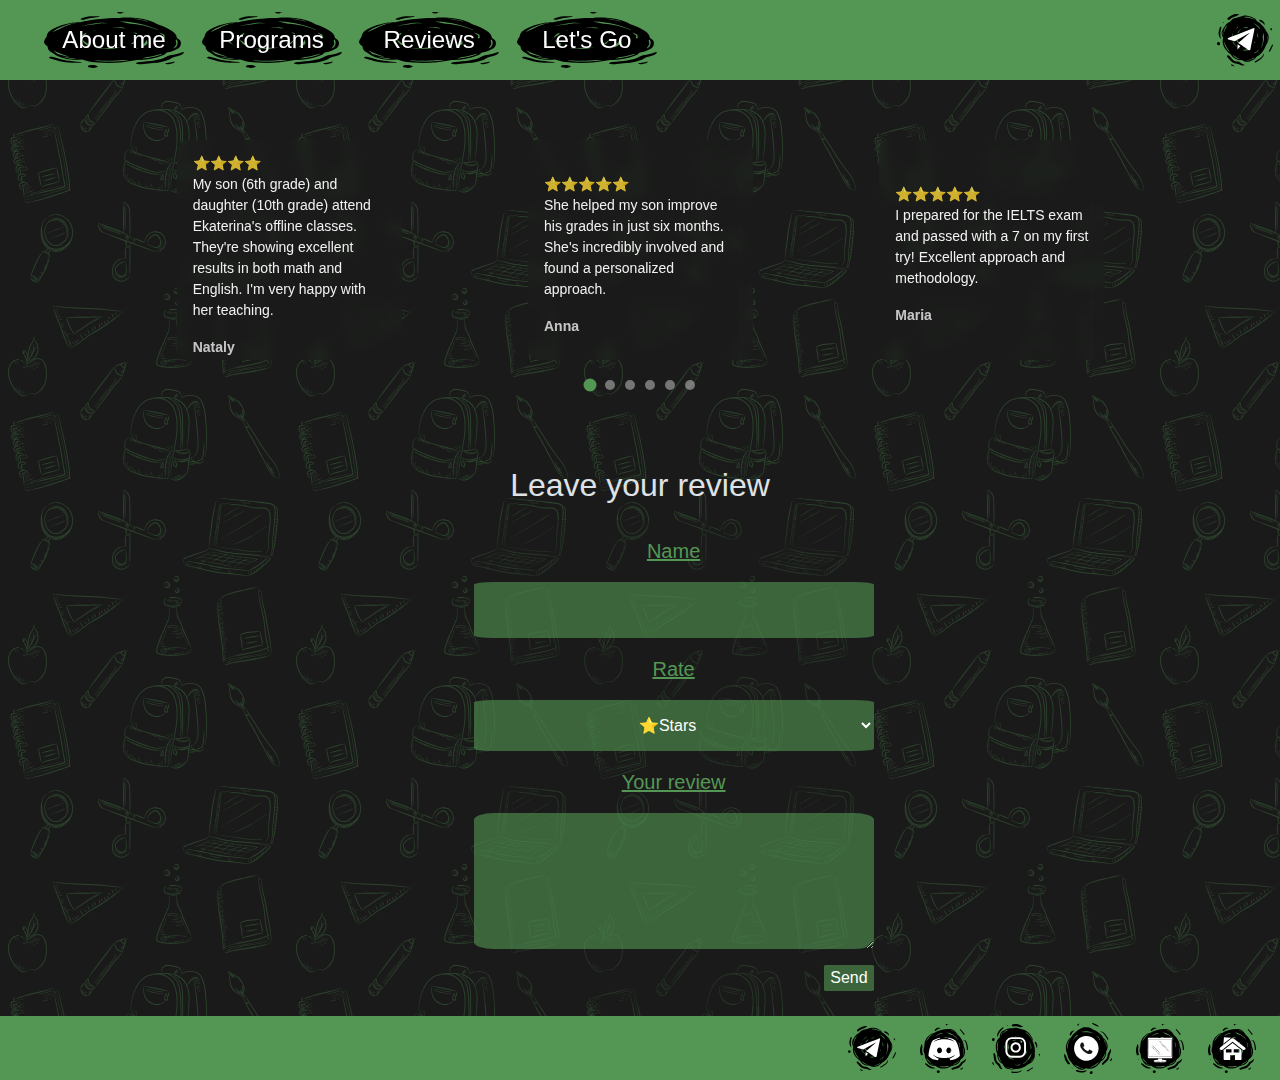
<file: students.html>
<!DOCTYPE html>
<html lang="en" data-bs-theme="dark">

<head>
    <meta charset="UTF-8">
    <meta name="viewport" content="width=device-width, initial-scale=1.0">
    <title>Document</title>

    <link rel="icon" type="image/x-icon" href="imgs_repsite/favicon.ico">
    <link href="css/bootstrap.min.css" rel="stylesheet" />
    <link href="css/repsite.css" rel="stylesheet">

    <div class="sticky-top" id="header">
        <nav class="navbar navbar-expand-md navbar-dark">
            <div class="container-fluid" id="nav-container">
                <button class="navbar-toggler" type="button" data-bs-toggle="collapse" data-bs-target="#navbarNav">
                    <span class="navbar-toggler-icon"></span>
                </button>

                <div class="collapse navbar-collapse" id="navbarNav">
                    <ul class="navbar-nav ms-auto" id="nav-list">
                        <li class="nav-item"><a class="nav-link" href="index.html">About me</a></li>
                        <li class="nav-item"><a class="nav-link" href="programs.html">Programs</a></li>
                        <li class="nav-item"><a class="nav-link" href="students.html">Reviews</a></li>
                        <li class="nav-item"><a class="nav-link" href="form.html">Let's Go</a></li>
                    </ul>
                </div>

                <div class="d-flex ms-3 ms-md-0">
                    <ul id="contacts">
                        <li><a href="#"><img src="imgs_repsite/telegram.svg" id="contact-icon" alt="telegram"></a></li>
                        <li><a href="#"><img src="imgs_repsite/discord.svg" id="contact-icon" alt="discord"></a></li>
                        <li><a href="#"><img src="imgs_repsite/instagram.svg" id="contact-icon" alt="instagram"></a>
                        </li>
                        <li><a href="#"><img src="imgs_repsite/call.svg" id="contact-icon" alt="phone"></a></li>
                    </ul>
                </div>
            </div>
        </nav>
    </div>
</head>

<body>
    <div>
        <!-- carousel -->
        <!-- Owl CSS -->
        <link rel="stylesheet"
            href="https://cdnjs.cloudflare.com/ajax/libs/OwlCarousel2/2.3.4/assets/owl.carousel.min.css">
        <link rel="stylesheet"
            href="https://cdnjs.cloudflare.com/ajax/libs/OwlCarousel2/2.3.4/assets/owl.theme.default.min.css">

        <section class="reviews">
            <div class="owl-carousel reviews-carousel">

                <div class="review-item">
                    <div class="review-text">
                        <span>⭐⭐⭐⭐⭐</span>
                        <p>
                            She helped my son improve his grades in just six months. She's incredibly involved and found
                            a personalized approach.
                        </p>
                        <span>Anna</span>
                    </div>
                </div>

                <div class="review-item">
                    <div class="review-text">
                        <span>⭐⭐⭐⭐⭐</span>
                        <p>
                            I prepared for the IELTS exam and passed with a 7 on my first try! Excellent approach and
                            methodology.
                        </p>
                        <span>Maria</span>
                    </div>
                </div>

                <div class="review-item">
                    <div class="review-text">
                        <span>⭐⭐⭐⭐⭐</span>
                        <p>
                            Ekaterina helped me get a perfect score on my exam – I'm now a student at the University of
                            Barcelona.
                        </p>
                        <span>Ilya</span>
                    </div>
                </div>

                <div class="review-item">
                    <div class="review-text">
                        <span>⭐⭐⭐⭐⭐</span>
                        <p>
                            She's the best teacher, explains every topic clearly and thoroughly – a godsend.
                        </p>
                        <span>Vika</span>
                    </div>
                </div>

                <div class="review-item">
                    <div class="review-text">
                        <span>⭐⭐⭐⭐⭐</span>
                        <p>
                            Thanks to Ekaterina, I raised my level of spoken language, she is simply wonderful.
                        </p>
                        <span>Vlad</span>
                    </div>
                </div>

                <div class="review-item">
                    <div class="review-text">
                        <span>⭐⭐⭐⭐</span>
                        <p>
                            My son (6th grade) and daughter (10th grade) attend Ekaterina's offline classes. They're
                            showing excellent results in both math and English. I'm very happy with her teaching.
                        </p>
                        <span>Nataly</span>
                    </div>
                </div>

            </div>
        </section>

    </div>

    <div class="review-header">
        <h2>Leave your review</h2>
    </div>
    <div id="review-block">
        <div class="review-container">
            <form action="https://formsubmit.co/kirahi.iy55@gmail.com" method="POST" class="review-form">
                <input type="hidden" name="_subject" value="New review!">
                <input type="hidden" name="_captcha" value="false">
                <input type="hidden" name="_template" value="table">

                <label for="reviewer-name" id="lbl-review-name">Name</label>
                <input type="text" id="reviewer-name" name="Name" required>

                <label for="rating" id="lbl-rating">Rate</label>
                <select id="rating" name="Rate" required>
                    <option value="">⭐Stars</option>
                    <option value="⭐⭐⭐⭐⭐">⭐⭐⭐⭐⭐</option>
                    <option value="⭐⭐⭐⭐">⭐⭐⭐⭐</option>
                    <option value="⭐⭐⭐">⭐⭐⭐</option>
                    <option value="⭐⭐">⭐⭐</option>
                    <option value="⭐">⭐</option>
                </select>

                <label for="review-text" id="lbl-review-text">Your review</label>
                <textarea id="review-text" name="Review" rows="5" type="text" maxlength="300"></textarea>

                <button type="submit">Send</button>
            </form>
        </div>
    </div>

    <footer id="footer-review">
        <div class="footer-container">
            <a href="#">
                <img src="imgs_repsite/telegram.svg" class="footer-icon" alt="telegram">
            </a>
            <a href="#">
                <img src="imgs_repsite/discord.svg" class="footer-icon" alt="discord">
            </a>
            <a href="#">
                <img src="imgs_repsite/instagram.svg" class="footer-icon" alt="instagram">
            </a>
            <a href="#">
                <img src="imgs_repsite/call.svg" class="footer-icon" alt="phone">
            </a>
            <div class="contact-reveal" data-type="email">
                <img src="imgs_repsite/online.svg" alt="online" class="footer-icon">
                <span class="contact-text">Email: kath_tutor@gmail.com</span>
            </div>
            <div class="contact-reveal" data-type="address">
                <img src="imgs_repsite/offline.svg" alt="offline" class="footer-icon">
                <span class="contact-text">Adress: Odessa, M.Zhukov St., 25</span>
            </div>
        </div>
    </footer>

    <script src="https://cdnjs.cloudflare.com/ajax/libs/jquery/3.7.1/jquery.min.js"></script>
    <script src="https://cdnjs.cloudflare.com/ajax/libs/OwlCarousel2/2.3.4/owl.carousel.min.js"></script>
    <script src="js/repsite.js"></script>
    <script src="js/bootstrap.bundle.min.js"></script>
</body>



</html>
</file>
<file: css/repsite.css>
head,
body,
footer {
    font-family: 'Berlin Sans FB Demi', Verdana, Geneva, Tahoma, sans-serif;
    background-color: rgb(26, 26, 26);
}

body {
    background-image: url('../imgs_repsite/bg-tutor.svg');
    background-repeat: repeat;
    background-size: 18rem 18rem;
}

#header {
    background-color: rgb(84, 151, 84);
    height: 5rem;
    display: flex;
}

h1 {
    color: rgb(255, 236, 236);
    text-decoration: underline;
    margin: 2.5rem auto;
}

.navbar {
    padding: 0 2rem;
    position: relative;
}

.navbar-toggler {
    border: none;
    padding: 0.5rem;
}

.navbar-collapse {
    flex-grow: 1;
    display: flex;
    justify-content: center;
    padding-right: 830px;
}

#nav-container {
    display: flex;
    align-items: center;
    width: 100%;
    position: relative;
}

.navbar-toggler-icon {
    background-image: url('../imgs_repsite/menu.svg');
}

#nav-list {
    display: flex;
    list-style: none;
    margin-right: auto;
}

.navbar-nav {
    display: flex;
    gap: 1.1rem;
}

.nav-link {
    flex: 1;
    color: rgb(255, 255, 255) !important;
    text-decoration: none;
    text-align: center;
    justify-content: left;
    font-size: calc(1.27rem + 0.3vw);
    background-image: url('../imgs_repsite/nav-bg-btn.svg');
    background-size: 100% 100%;
    background-repeat: no-repeat;
    line-height: 3rem;
    width: 140px;
}

.nav-link:hover {
    text-decoration: underline;
    transform: scale(1.1);
}

#contacts {
    display: flex;
    list-style: none;
    align-items: center;
    margin-top: 1rem;
    gap: 1.2rem;
}

.d-flex.ms-3 {
    position: absolute;
    right: 0rem;
    top: 50%;
    transform: translateY(-50%);
    z-index: 10;
}

#contact-icon {
    width: 3.5rem;
    height: auto;
}

#contact-icon:hover {
    transform: scale(1.2);
}

@media (max-width: 768px) {
    .d-flex.ms-3 {
        position: static;
        transform: none;
        margin-left: auto !important;
    }

    .navbar-collapse {
        background: rgb(84, 151, 84);
        padding: 1rem;
        border-radius: 10px;
        margin-top: 1rem;
    }

    .navbar-nav {
        flex-direction: column;
        gap: 0.5rem;
    }

    .nav-link {
        font-size: 1.2rem;
        min-width: 100%;
    }

    #contact-icon {
        width: 2.25rem;
    }

    #contacts {
        gap: 0.7rem;
    }
}

/* About */
#about {
    display: flex;
    padding: 1rem;
    justify-content: center;
    align-items: center;
    background: linear-gradient(to right,
            rgba(26, 26, 26, 0) 0%,
            rgba(26, 26, 26, 0.5) 25%,
            rgba(26, 26, 26, 0.95) 40%,
            rgba(26, 26, 26, 0.5) 60%,
            rgba(26, 26, 26, 0) 100%);
}

.about-text {
    max-width: 500px;
    min-width: 200px;
    height: fit-content;
    color: rgb(255, 236, 236);
    display: block;
    text-align: justify;
    align-items: center;
    padding: 0 3rem;
}

.about-text h3 {
    text-align: center;
}

.about-text a {
    color: rgb(84, 151, 84);
}

.about-img {
    max-width: 440px;
    min-width: 200px;
    height: auto;
    padding: 0 3rem;
}

@media (max-width: 768px) {
    #about {
        flex-direction: column;
    }

    .about-img {
        max-width: 100%;
        margin-top: 20px;
    }
}

/* Education */
#education {
    display: block;
    max-width: 800px;
    min-width: 260px;
    justify-content: center;
    margin: 2rem auto 2rem auto;
    text-align: center;
}

.next-educ {
    max-width: 200px;
    min-width: 100px;
}

.educ-item {
    background: linear-gradient(to right,
            rgba(26, 26, 26, 0) 0%,
            rgba(26, 26, 26, 0.5) 25%,
            rgba(26, 26, 26, 0.95) 40%,
            rgba(26, 26, 26, 0.5) 60%,
            rgba(26, 26, 26, 0) 100%);
    margin: 0.5rem auto;
}

.educ-item h4 {
    color: rgb(84, 151, 84);
}

#courses-list {
    list-style: none;
    margin-left: -24px;
}

#courses-list li {
    margin-bottom: 0.5rem;
}

#diplomas {
    max-width: 800px;
    margin: 2rem auto;
    text-align: center;
}

#diploma-carousel {
    max-width: 600px;
    margin: 0 auto;
    position: relative;
}

.carousel-control-prev-icon,
.carousel-control-next-icon {
    display: none !important;
    background-image: none !important;
}

.carousel-control-prev,
.carousel-control-next {
    width: auto !important;
    height: auto !important;
    background: none !important;
    border: none !important;
    opacity: 1 !important;
    filter: none !important;
}

.carousel-control-prev:hover,
.carousel-control-next:hover {
    opacity: 0.8;
}

.carousel-control-prev {
    left: -100px;
}

.carousel-control-next {
    right: -100px;
}

.carousel-icon-diploma {
    width: 100px !important;
    height: 100px !important;
    display: block !important;
}

#diploma-carousel img {
    max-height: 460px;
    width: auto;
    margin: 0 auto;
    object-fit: contain;
}

#diploma-carousel p {
    margin-top: 0.3rem;
    margin-bottom: 2rem;
    font-size: larger;
}

@media (max-width: 768px) {
    #diploma-carousel {
        max-width: 90%;
    }
    
    .carousel-control-prev {
        left: 10px;
    }
    
    .carousel-control-next {
        right: 10px;
    }
    
    .carousel-icon-diploma {
        width: 60px !important;
        height: 60px !important;
    }
}

/* Experience */
#experience {
    display: block;
    justify-content: center;
    margin: 0 auto 2rem auto;
    text-align: center;
}

#experience-block {
    display: flex;
    width: 90%;
    gap: 3rem;
    margin: 2rem auto;
}

.experience-item {
    display: block;
    justify-content: center;
    align-content: center;
    text-align: center;
    width: 50%;
    background: linear-gradient(to right,
            rgba(26, 26, 26, 0) 0%,
            rgba(26, 26, 26, 0.5) 25%,
            rgba(26, 26, 26, 0.95) 40%,
            rgba(26, 26, 26, 0.5) 60%,
            rgba(26, 26, 26, 0) 100%);
}

.experience-item h4 {
    height: 60px;
    align-content: center;
    color: rgb(84, 151, 84);
}

#experience-photo {
    max-width: 260px;
    height: auto;
}

@media (max-width: 768px) {
    #experience-block {
        flex-direction: column;
        align-items: center;
        gap: 1.5rem;
    }
    
    .experience-item {
        width: 100%;
    }
    
    #experience-photo {
        max-width: 80%;
    }
}

#review-btn-header {
    max-width: 500px;
    margin: 1rem auto;
}

.review-btn {
    display: block;
    margin: 1rem auto;
    background-color: rgba(84, 151, 84, 0.6);
    border: none;
    border-radius: 5%;
    height: 32px;
    width: 80px;
}

.review-btn a {
    color: rgb(255, 255, 255);
    text-decoration: none;
}

.review-btn:hover {
    text-decoration: underline;
}

/* Additional info */
#help-info {
    display: block;
    justify-content: center;
    margin: 0 auto 0.5rem auto;
    text-align: center;
}

#info-grid {
    display: grid;
    grid-template-columns: repeat(3, 1fr);
    grid-template-rows: repeat(2, 1fr);
    gap: 1rem;
    padding: 2rem;
    max-width: 100%;
    box-sizing: border-box;
}

.game1, .game2, .game4, .game5 {
    display: flex;
    flex-direction: column;
    align-items: center;
    justify-content: center;
}

.game3 {
    grid-row: 1 / 3;
    grid-column: 2;
    display: flex;
    flex-direction: column;
    align-items: center;
    justify-content: center;
}

.game-img {
    width: 80%;
    height: auto;
    object-fit: cover;
}

.game3 .game-img {
    width: 100%;
    max-width: 400px;
}

#info-grid p {
    text-align: center;
    max-width: 80%;
    padding: 1rem;
    margin: 0.5rem 0;
    font-size: larger;
    background: linear-gradient(to bottom,
            rgba(26, 26, 26, 0) 0%,
            rgba(26, 26, 26, 0.5) 25%,
            rgba(26, 26, 26, 0.95) 40%,
            rgba(26, 26, 26, 0.5) 60%,
            rgba(26, 26, 26, 0) 100%);
}

#info-grid p a {
    color: rgb(84, 151, 84);
    text-decoration: none;
}

#info-grid p a:hover {
    transform: scale(1.3);
    text-decoration: underline;
}

@media (max-width: 768px) {
    #info-grid {
        grid-template-columns: 1fr;
        grid-template-rows: auto;
    }
    
    .game3 {
        grid-row: auto;
        grid-column: 1;
    }
}

/* Program table */
.program-title {
    width: 90%;
    text-align: center;
    margin: 1.5rem auto 0 auto;
}

table {
    width: 100%;
    max-width: 800px;
    margin: 2rem auto;
    border-collapse: collapse;
    box-shadow: 0 2px 10px rgba(0, 0, 0, 0.1);
}

caption {
    caption-side: top;
    font-size: 1.5rem;
    font-weight: bold;
    padding: 1rem;
    color: rgb(255, 236, 236);
}

th, td {
    border: 1px solid rgb(84, 151, 84);
    padding: 0.75rem 1rem;
    text-align: center;
}

thead th {
    background: rgba(26, 26, 26, 0.5);
    font-weight: bold;
}

tbody th {
    background: rgba(26, 26, 26, 0.5);
    font-weight: 600;
    text-align: left;
}

.online {
    background: rgba(84, 151, 84, 0.2);
}

.offline {
    background: rgba(84, 151, 84, 0.6);
}

tbody tr:hover td {
    background: rgba(84, 151, 84, 0.8);
}

.form-btn {
    display: block;
    margin: 0 auto;
    max-width: 800px;
    justify-content: end;
}

.form-btn button {
    display: block;
    margin: 1rem 0 1rem auto;
    background-color: rgba(84, 151, 84, 0.6);
    border: none;
    border-radius: 5%;
}

.form-btn button a {
    color: rgb(255, 255, 255);
    text-decoration: none;
}

.form-btn button a:hover {
    text-decoration: underline;
}

.table-wrapper {
    overflow: auto;
    padding: 2px;
    margin-bottom: 0.5rem;
}

/* Reviews carousel */
.reviews {
    padding: 60px 0;
    display: block;
    justify-content: space-around !important;
    margin: 0 auto;
    max-width: 80%;
}

.review-item {
    display: flex;
    gap: 1rem;
    padding: 1rem;
    background: rgba(26, 26, 26, 0.3);
    backdrop-filter: blur(6px);
    border-radius: 5%;
    height: 220px;
    min-width: 120px;
    max-width: 300px;
    justify-content: space-around;
    align-items: center;
    margin: 0 3rem;
}

.review-text {
    color: #f1f1f1;
    font-size: 14px;
    line-height: 1.5;
}

.review-text span {
    display: block;
    margin-top: 10px;
    font-weight: 600;
    opacity: 0.8;
}

.owl-stage-outer {
    overflow: visible;
}

.owl-dots {
  display: flex;
  justify-content: center;
  align-items: center;
  gap: 10px;
  margin-top: 20px;
}

.owl-dot span {
  width: 10px;
  height: 10px;
  background: rgba(255, 255, 255, 0.4);
  border-radius: 50%;
  display: block;
  transition: all 0.3s ease;
}

.owl-dot.active span {
  background: rgb(84, 151, 84);
  transform: scale(1.3);
}

/* Review form */
.review-header{
    display: block;
    width: 100%;
    text-align: center;
    justify-content: center;
    margin: 1rem auto;
}

.review-container {
    display: flex;
    align-items: center;
    position: absolute;
    left: 37%;
    width: 400px;
}

@media (max-width: 768px) {
    .review-container {
        display: block;
        align-items: center;
        position: absolute;
        left: 20%;
        max-width: 260px;
    }
}

.review-form {
    width: 100%;
    display: block;
    background-color: rgba(26, 26, 26, 0.3);
    border: none;
    border-radius: 5%;
}

.review-form button {
    display: block;
    margin: 1rem 0 1rem auto;
    background-color: rgba(84, 151, 84, 0.6);
    border: none;
    border-radius: 5%;
}

#rating,
#lbl-review-name,
#lbl-review-text,
#lbl-rating,
#reviewer-name,
#review-text {
    display: block;
    text-align: center;
    width: 100%;
    padding: 1rem 0;
}

#rating,
#reviewer-name,
#review-text {
    background-color: rgba(84, 151, 84, 0.6);
    border: rgb(47, 84, 47);
    border-radius: 5%;
}

#lbl-review-name,
#lbl-review-text,
#lbl-rating {
    color: rgb(84, 151, 84) !important;
    text-decoration: underline;
    font-size: 20px;
    font: bolder;
}

#review-text {
    padding: 8px 16px;
}

/* Sign up form */
.form-header {
    display: block;
    width: 100%;
    text-align: center;
    justify-content: center;
    margin: 2rem auto 0 auto;
    background: linear-gradient(
        to bottom,
        rgba(26, 26, 26, 0.9) 10%,
        rgba(26, 26, 26, 0.6) 20%,
        rgba(26, 26, 26, 0.3) 100%,
    );
}

.sign-container {
    display: flex;
    align-items: center;
    position: absolute;
    left: 33%;
    min-width: 260px;
    max-width: 600px;
}

@media (max-width: 768px) {
    .sign-container {
        display: block;
        align-items: center;
        position: absolute;
        left: 20%;
        max-width: 260px;
    }
}

.sign-form {
    width: 100%;
    display: block;
    background-color: rgba(26, 26, 26, 0.3);
    border: none;
    border-radius: 5%;
}

.sign-form button {
    display: block;
    margin: 1rem 0 1rem auto;
    background-color: rgba(84, 151, 84, 0.6);
    border: none;
    border-radius: 5%;
}

#lbl-student-name,
#lbl-student-email,
#lbl-add-text,
#lbl-student-phone,
#lbl-prog-choose,
#lbl-student-lvl,
#lbl-start-date,
#student-name,
#student-email,
#add-text,
#student-phone,
#prog-choose,
#start-date {
    display: block;
    text-align: center;
    width: 100%;
    padding: 1rem 0;
}

#student-name,
#student-email,
#add-text,
#student-phone,
#prog-choose,
#student-lvl-eng,
#student-lvl-math,
#start-date {
    background-color: rgba(84, 151, 84, 0.6);
    border: rgb(47, 84, 47);
    border-radius: 5%;
}

#lbl-student-name,
#lbl-student-email,
#lbl-add-text,
#lbl-student-phone,
#lbl-prog-choose,
#lbl-student-lvl,
#lbl-start-date {
    color: rgb(84, 151, 84) !important;
    text-decoration: underline;
    font-size: 24px;
    font: bolder; 
}

#review-text {
    padding: 8px 16px;
}

#student-lvl {
    display: flex;
    width: 100%;
    padding: 1rem 0;
    gap: 12px;
}

#student-lvl-eng,
#student-lvl-math {
    flex: 1;
    padding: 1rem 0;
    text-align: center;
    width: 47%;
}

/* Footer */
footer {
    display: flex;
    width: 100%;
    height: 4rem;
    background-color: rgb(84, 151, 84);
}

#footer-review {
    display: flex;
    width: 100%;
    height: 4rem;
    background-color: rgb(84, 151, 84);
    margin-top: 32rem;
}

#footer-form {
    display: block;
    width: 100%;
    height: 4rem;
    background-color: rgb(84, 151, 84);
    margin-top: 67rem;
}

#footer-form .footer-container {
    padding-top: 0.5rem;
}

.footer-container {
    display: flex;
    align-items: center;
    margin: 0 1.5rem 0 auto;
    align-items: center;
    justify-content: right;
    gap: 1.5rem;
}

.footer-container .contact-icon:hover {
    transform: scale(1.2);
}

.contact-reveal {
    position: relative;
    display: flex;
    align-items: center;
    cursor: pointer;
}

.contact-text {
    max-width: 0;
    overflow: hidden;
    white-space: nowrap;
    opacity: 0;
    margin-left: 0;
    transition: all 0.3s ease;
    color: rgb(255, 248, 248);
    font-size: larger;
}

.contact-reveal.active .contact-text,
.contact-reveal:hover .contact-text {
    max-width: 348px;
    opacity: 1;
    margin-left: 0.5rem;
}

.footer-icon {
    width: 3rem;
    height: auto;
    transition: all 0.3s ease;
}

.footer-icon:hover {
    transform: scale(1.2);
}

#footer-container {
    display: flex;
    margin: 0 1rem 0 auto;
    align-items: center;
    justify-content: right;
    gap: 1rem;
}

@media (max-width: 768px) {
    footer, #footer-review, #footer-form {
        height: fit-content;
    }

    #footer-form {
        margin-top: 69rem;
    }

    .footer-container {
        justify-content: center;
        align-items: center;
        gap: 0.5rem;
        margin: 0 auto;
    }

    .footer-contacts {
        display: flex;
        align-items: space-around;
        gap: 1rem;
        margin: 0 auto;
    }
    .footer-icon {
        width: 2.5rem;
    }

    .contact-text {
        font-size: 0.85rem;
    }

    .contact-reveal.active .contact-text {
        max-width: 70vw;
    }  
}
</file>
